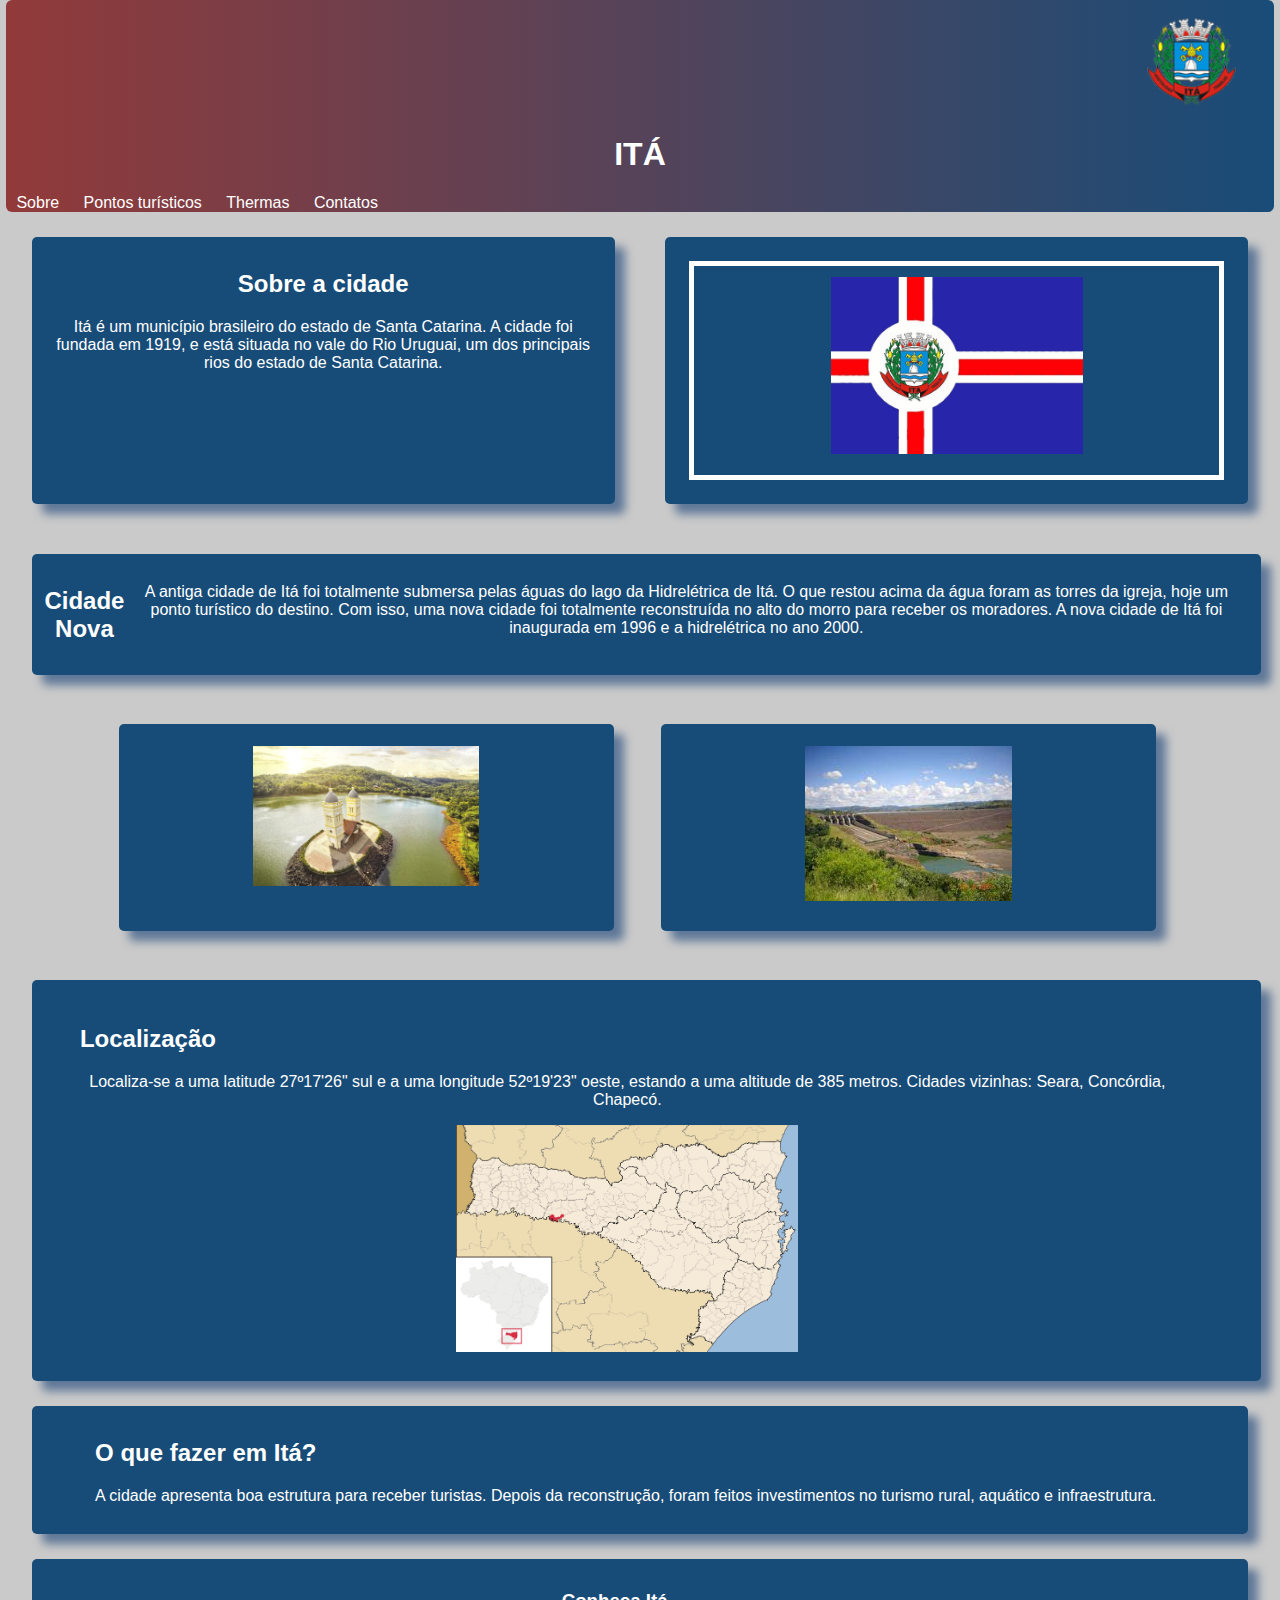
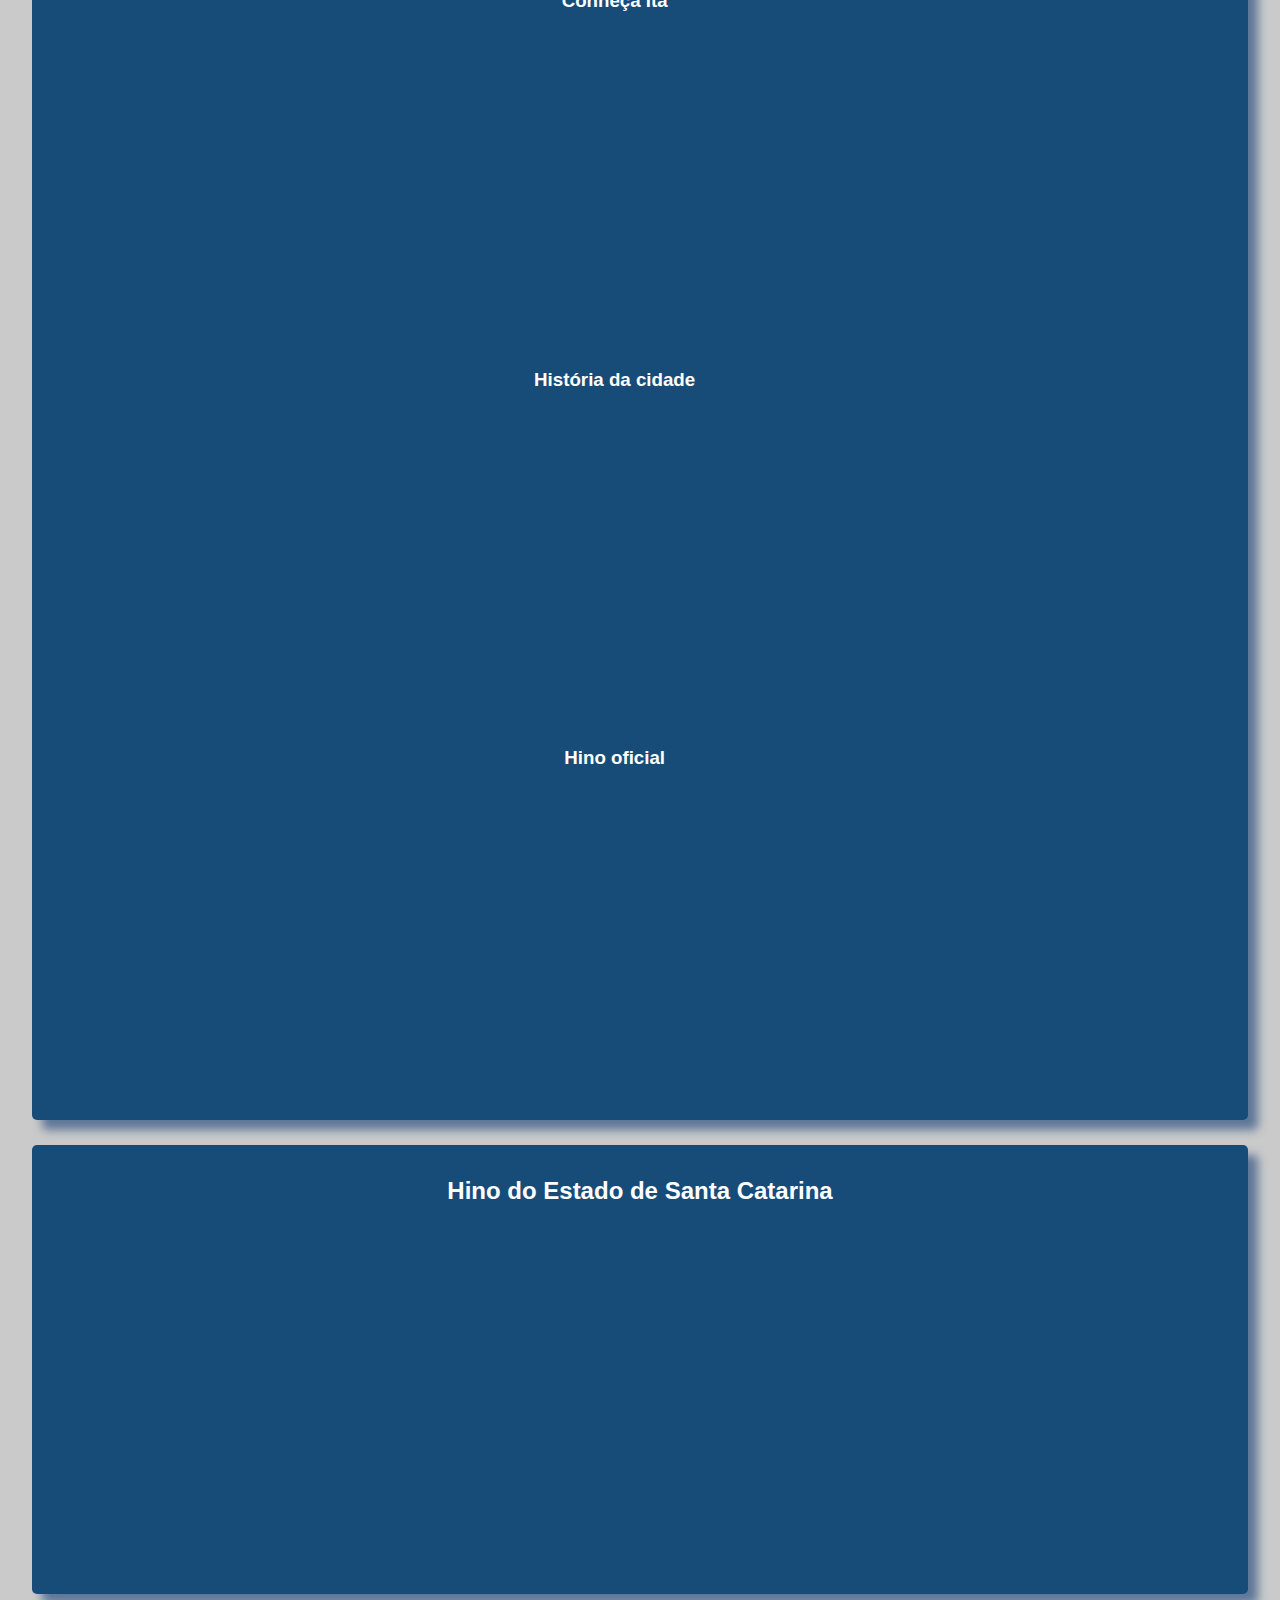
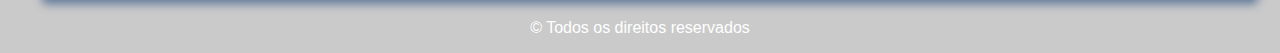
<file: index.html>
<!DOCTYPE html>
<html lang="en">
<head>
    <meta charset="UTF-8">
    <meta http-equiv="X-UA-Compatible" content="IE=edge">
    <meta name="viewport" content="width=device-width, initial-scale=1.0">
    <title>Itá</title>
    <link rel="stylesheet" href="css/layout4.css">
    <link rel="icon" href="img/favicon.ico" type="image/x-icon">
    
</head>
<body>
    <header> 
        <div class="logo">
           <picture>
                <img src="img/Brasão_Itá.png" alt="brasão">
           </picture>
        </div>
        <div class="ita"><h1>ITÁ</h1></div>
        <nav>
            <div class="navegacao">
                    <a href="index.html">Sobre</a>
                    <a href="pturisticos.html">Pontos turísticos</a>
                    <a href="thermas.html">Thermas</a>
                    <a href="contato.html">Contatos</a>
            </div>
        </nav>
</header>
<main>
    <div class="principal">
        <div class="bloquinho">
        <div class="conteudo1">
          <h2>Sobre a cidade</h2>
          <p>Itá é um município brasileiro do estado de Santa Catarina. A cidade foi fundada em 1919, e está situada no vale do Rio Uruguai, um dos principais rios do estado de Santa Catarina.</p>
        </div>
        <div class="conteudo2">
          <div class="imgatn"><img src="img/Bandeira_Itá_SC_Brasil.jpg" alt="" width="48%"></div>
        </div>
      </div>
        </div>
        <div class="conteudo3">
            <h2>Cidade Nova</h2>
            <p>A antiga cidade de Itá foi totalmente submersa pelas águas do lago da Hidrelétrica de Itá. O que restou acima da água foram as torres da igreja, hoje um ponto turístico do destino. Com isso, uma nova cidade foi totalmente reconstruída no alto do morro para receber os moradores. A nova cidade de Itá foi inaugurada em 1996 e a hidrelétrica no ano 2000.</p>

        </div>
        <div class="bloquinho2">
        <div class="conteudo4">
          <div class="imgatn2"><img src="img/ita2.webp" alt="" width="48%"></div>
        </div>
        <div class="conteudo5">
          <div class="imgatn2"><img src="img/hidr.jpg" alt="" width="44%"></div>
        </div>
      </div>
        
        <div class="localiz">
          <div class="esq"><h2>Localização</h2></div>
          <p>Localiza-se a uma latitude 27º17'26" sul e a uma longitude 52º19'23" oeste, estando a uma altitude de 385 metros. Cidades vizinhas: Seara, Concórdia, Chapecó.</p>
          <img src="img/itamapa.png" alt="" width="30%">
        </div>


        <div class="bloquinho3">  
          <div class="conteudo6">
          <div class="esq1"><h2>O que fazer em Itá?</h2></div>
          <p>A cidade apresenta boa estrutura para receber turistas. Depois da reconstrução, foram feitos investimentos no turismo rural, aquático e infraestrutura.</p>
          </div>
        <div class="conteudo7">
          <h3>Conheça Itá</h3>
          <iframe width="560" height="315" src="https://www.youtube.com/embed/58eEfE4xX2c" title="YouTube video player" frameborder="0" allow="accelerometer; autoplay; clipboard-write; encrypted-media; gyroscope; picture-in-picture" allowfullscreen class="iframe"></iframe>
          
          <h3>História da cidade</h3>
          <iframe width="560" height="315" src="https://www.youtube.com/embed/K-O6Mej8JjU" title="YouTube video player" frameborder="0" allow="accelerometer; autoplay; clipboard-write; encrypted-media; gyroscope; picture-in-picture" allowfullscreen class="iframe" ></iframe>
          
          <h3>Hino oficial</h3>
          <iframe width="560" height="315" src="https://www.youtube.com/embed/evDP-m3czQg" title="YouTube video player" frameborder="0" allow="accelerometer; autoplay; clipboard-write; encrypted-media; gyroscope; picture-in-picture" allowfullscreen class="iframe"></iframe></div>
        </div>
        </div>
        <div class="audio">
        <h2>Hino do Estado de Santa Catarina</h2>
            <iframe style="border-radius:12px" src="https://open.spotify.com/embed/track/4v0RUmHuxI3srJSXWWIcRh?utm_source=generator" width="100%" height="352" frameBorder="0" allowfullscreen="" allow="autoplay; clipboard-write; encrypted-media; fullscreen; picture-in-picture" loading="lazy"></iframe></div>
      </div>
</main>
<footer>
    <div class="rodape">
      <p>© Todos os direitos reservados</p>
    </div>
  </footer>
</body>
</html>
</file>
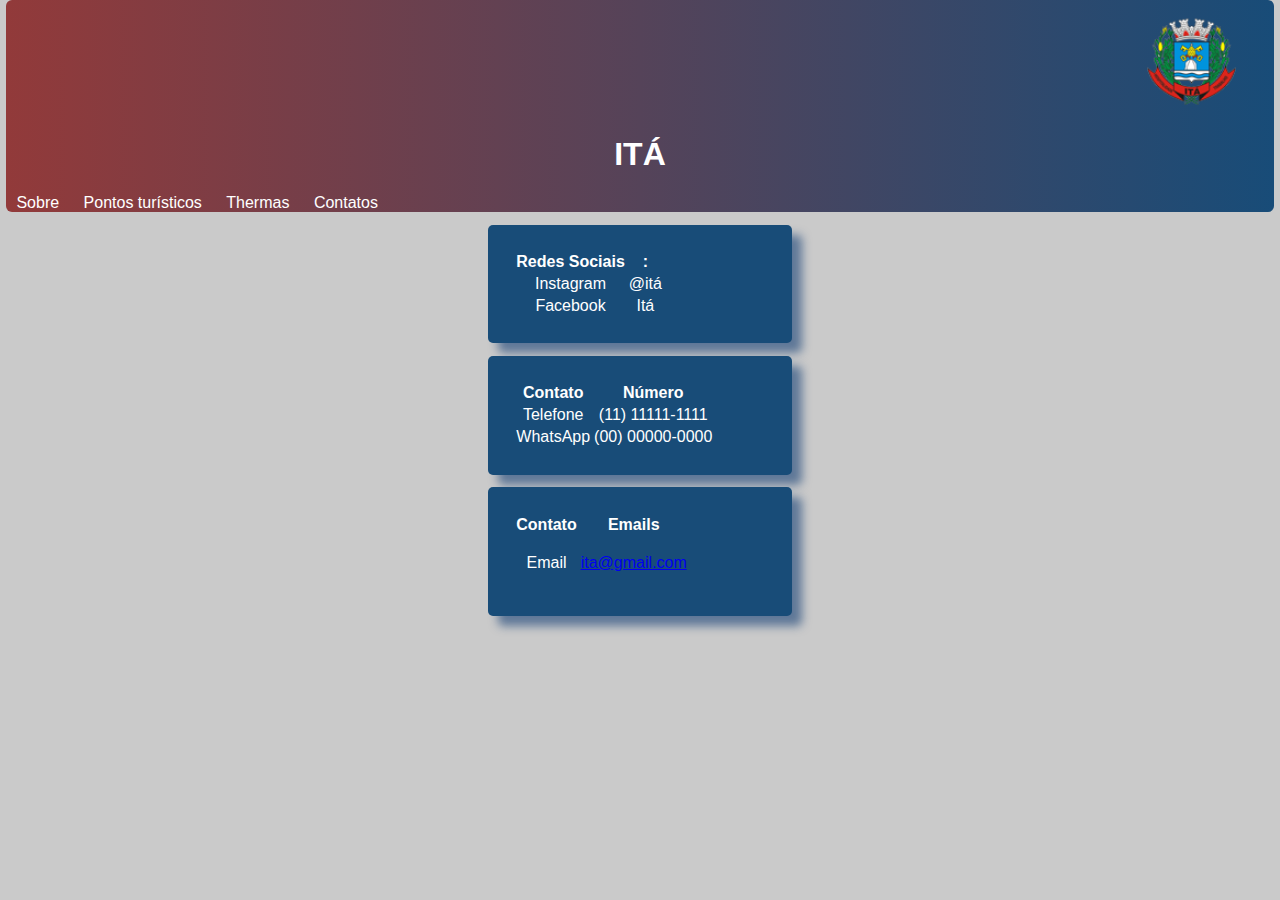
<file: contato.html>
<!DOCTYPE html>
<html lang="en">

<head>
	<meta charset="UTF-8">
	<meta http-equiv="X-UA-Compatible" content="IE=edge">
	<meta name="viewport" content="width=device-width, initial-scale=1.0">
	<title>Itá Thermas Aqua Parque - Contato</title>

    <link rel="icon" href="img/favicon.ico" type="image/x-icon">
	<link rel="stylesheet" href="css/layout.css">

</head>

<body>

    <header> 
        <div class="logo">
           <picture>
                <img src="img/Brasão_Itá.png" alt="brasão">
           </picture>
        </div>
        <div class="ita"><h1>ITÁ</h1></div>
        <nav>
            <div class="navegacao">
                <a href="index.html">Sobre</a>
                <a href="pturisticos.html">Pontos turísticos</a>
                <a href="thermas.html">Thermas</a>
                <a href="contato.html">Contatos</a>
            </div>
        </nav>
</header>
			
		
		
	</div>
	<div class="tabel">
	<div class="conteudo">
		<table class="table">
			<thead>
				<tr>
					<th>Redes Sociais</th>
					<th>:</th>
				</tr>
			</thead>

			<tbody>
				<tr>
					<td>Instagram</td>
					<td>@itá</td>
				</tr>
				<tr>
					<td>Facebook</td>
					<td>Itá</td>
				</tr>
			</tbody>
		</table>
	</div>

	<div class="conteudo">
		<table class="table">
			<thead>
				<tr>
					<th>Contato</th>
					<th>Número</th>
				</tr>
			</thead>

			<tbody>
				<tr>
					<td>Telefone</td>
					<td>(11) 11111-1111</td>
				</tr>
				<tr>
					<td>WhatsApp</td>
					<td>(00) 00000-0000</td>
				</tr>
			</tbody>
		</table>
	</div>

	<div class="conteudo">
		<table class="table">
			<thead>
				<tr>
					<th>Contato</th>
					<th>Emails</th>
				</tr>
			</thead>
		
			<tbody>
				<tr>
					<td>Email</td>
					<td> <p><a href="mailto:knopika.helo@gmail.com" target="_blank">ita@gmail.com</a> </p></td> 
				</tr>
			</tbody>
		</table>
		
	</div>
</div>
</body>
    
</html>
</file>
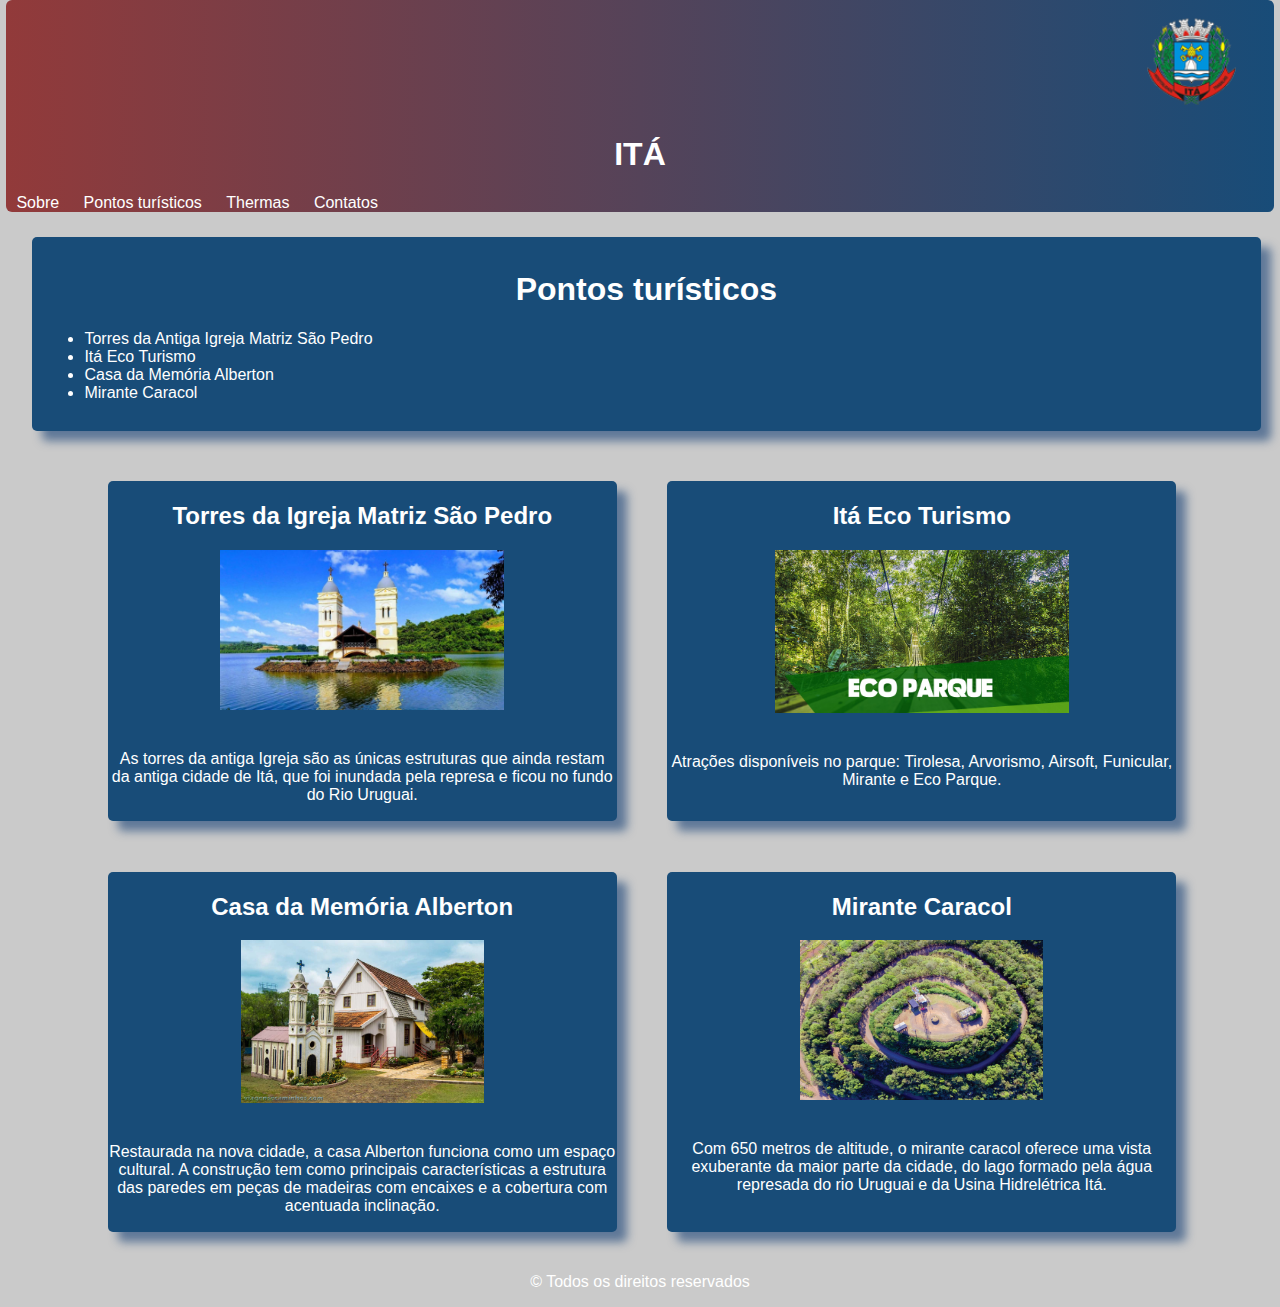
<file: pturisticos.html>
<!DOCTYPE html>
<html lang="en">
<head>
    <meta charset="UTF-8">
    <meta http-equiv="X-UA-Compatible" content="IE=edge">
    <meta name="viewport" content="width=device-width, initial-scale=1.0">
    <title>Pontos Turísticos Itá</title>
    <link rel="stylesheet" href="css/layout2.css">
    <link rel="icon" href="img/favicon.ico" type="image/x-icon">
    
</head>
<body>
    <header> 
        <div class="logo">
           <picture>
                <img src="img/Brasão_Itá.png" alt="brasão">
           </picture>
        </div>
        <div class="ita"><h1>ITÁ</h1></div>
        <nav>
            <div class="navegacao">
                <a href="index.html">Sobre</a>
                <a href="pturisticos.html">Pontos turísticos</a>
                <a href="thermas.html">Thermas</a>
                <a href="contato.html">Contatos</a>
            </div>
        </nav>
</header>
<main>
    <div class="principal">
        
        <div class="conteudo1">
          <h1>Pontos turísticos</h1>
            <div class="organ"><ul>
                <li>Torres da Antiga Igreja Matriz São Pedro</li>
                <li>Itá Eco Turismo</li>
                <li>Casa da Memória Alberton</li>
                <li>Mirante Caracol</li>
            </ul></div>
    </div>
        <div class="bloquinho">
        <div class="conteudo2">
          <h2>Torres da Igreja Matriz São Pedro</h2>
          <div class="torres"><img src="img/torres.jpg" alt="" width="56%"></div>
          <p>As torres da antiga Igreja são as únicas estruturas que ainda restam da antiga cidade de Itá, que foi inundada pela represa e ficou no fundo do Rio Uruguai.</p>
        </div>

        <div class="conteudo3">
          <h2>Itá Eco Turismo</h2>
          <div class="torres"><img src="img/eco.jpg" alt="" width="58%"></div>
          <p>Atrações disponíveis no parque: Tirolesa, Arvorismo, Airsoft, Funicular, Mirante e Eco Parque.</p>
        </div>
    </div>
        <div class="bloquinho2">
        <div class="conteudo4">
            <h2>Casa da Memória Alberton</h2>
            <div class="torres"><img src="img/casa-alberton-ita-sc.jpg" alt="" width="48%"></div>
            <p>Restaurada na nova cidade, a casa Alberton funciona como um espaço cultural. A construção tem como principais características a estrutura das paredes em peças de madeiras com encaixes e a cobertura com acentuada inclinação.</p>
        </div>
         
        
          <div class="conteudo5">
            <h2>Mirante Caracol</h2>
            <div class="torres"><img src="img/caracol.png" alt="" width="48%"></div>
            <p>Com 650 metros de altitude, o mirante caracol oferece uma vista exuberante da maior parte da cidade, do lago formado pela água represada do rio Uruguai e da Usina Hidrelétrica Itá.</p>
          </div>
        </div>
        <div class="conteudo6">
        </div>
        
      </div>
</main>
<footer>
    <div class="rodape">
      <p>© Todos os direitos reservados</p>
    </div>
  </footer>
</body>
</html>
</file>
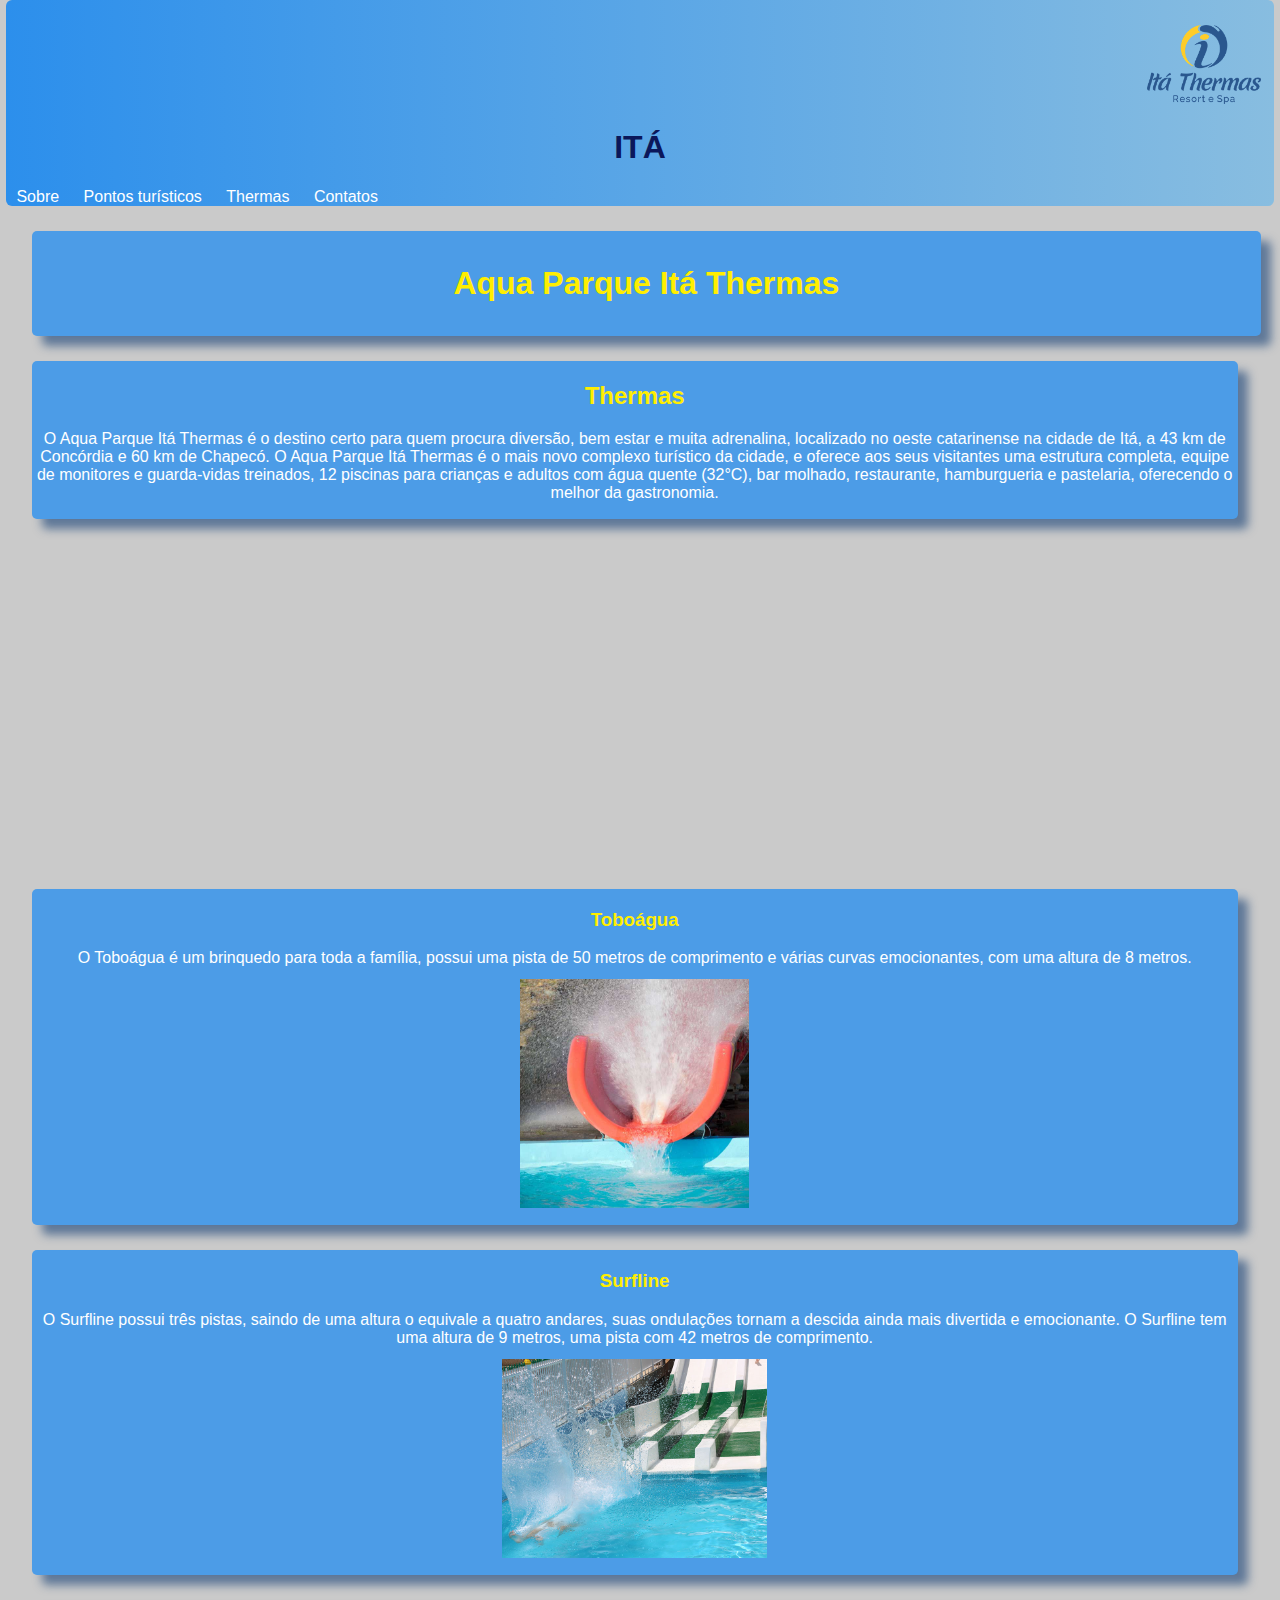
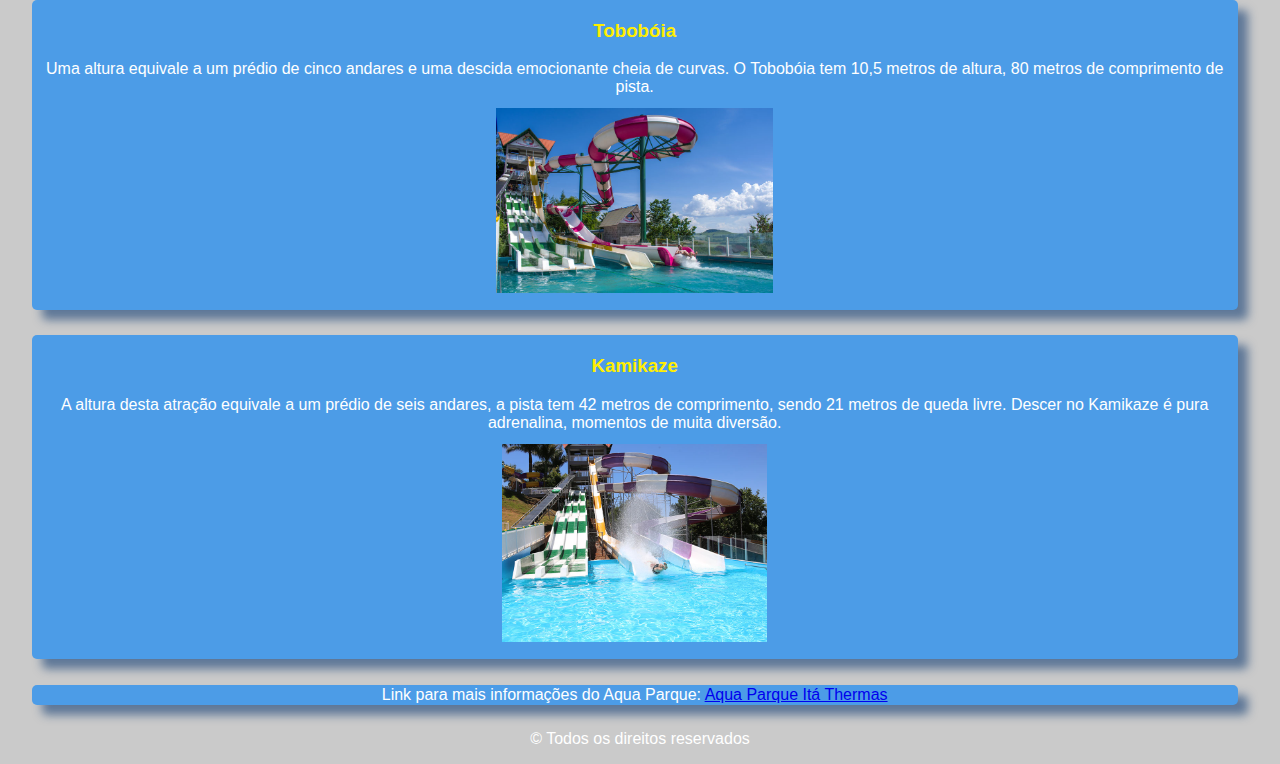
<file: thermas.html>
<!DOCTYPE html>
<html lang="en">
<head>
    <meta charset="UTF-8">
    <meta http-equiv="X-UA-Compatible" content="IE=edge">
    <meta name="viewport" content="width=device-width, initial-scale=1.0">
    <title>Thermas de Itá</title>
    <link rel="stylesheet" href="css/layout1.css">
    <link rel="icon" href="img/favicon.ico" type="image/x-icon">
</head>
<body>
    <header> 
        <div class="logo">
           <picture>
                <img src="img/logo_ita.png" alt="logo">
           </picture>
        </div>
        <div class="ita"><h1>ITÁ</h1></div>
        <nav>
            <div class="navegacao">
                <a href="index.html">Sobre</a>
                <a href="pturisticos.html">Pontos turísticos</a>
                <a href="thermas.html">Thermas</a>
                <a href="contato.html">Contatos</a>
            </div>
        </nav>
</header>
<main>
    <div class="principal">
        <div class="conteudo1">
            <div class="titth"><h1>Aqua Parque Itá Thermas</h1></div>
          </div>
        <div class="conteudo2">
            <div class="titth"><h2>Thermas</h2></div>
            <p>O Aqua Parque Itá Thermas é o destino certo para quem procura diversão, bem estar e muita adrenalina, localizado no oeste catarinense na cidade de Itá, a 43 km de Concórdia e 60 km de Chapecó. O Aqua Parque Itá Thermas é o mais novo complexo turístico da cidade, e oferece aos seus visitantes uma estrutura completa, equipe de monitores e guarda-vidas treinados, 12 piscinas para crianças e adultos com água quente (32°C), bar molhado, restaurante, hamburgueria e pastelaria, oferecendo o melhor da gastronomia. </p>
        </div>
        </div>
        <div class="bloquinho2">
        <div class="conteudo3">
            <div class="video1">
                <iframe width="560" height="315" src="https://www.youtube.com/embed/wntFJcJK1_A" title="YouTube video player" frameborder="0" allow="accelerometer; autoplay; clipboard-write; encrypted-media; gyroscope; picture-in-picture" allowfullscreen class="iframe"></iframe></div>
        
        </div>
        <div class="conteudo4">
            <div class="titob"><h3>Toboágua</h3></div>
            O Toboágua é um brinquedo para toda a família, possui uma pista de 50 metros de comprimento e várias curvas emocionantes, com uma altura de 8 metros.
            <div class="imagemtoboagua"> <img src="img/toboagua.jpg" width="19%"></div>
        </div>
        <div class="conteudo5">
            <div class="titob"><h3>Surfline</h3></div>
            O Surfline possui três pistas, saindo de uma altura o equivale a quatro andares, suas ondulações tornam a descida ainda mais divertida e emocionante. O Surfline tem uma altura de 9 metros, uma pista com 42 metros de comprimento.
            <div class="imagemsurfline"> <img src="img/toboboia.jpg" width="22%"></div>
        </div>
        <div class="conteudo6">
            <div class="titob"><h3>Tobobóia</h3></div>
            Uma altura equivale a um prédio de cinco andares e uma descida emocionante cheia de curvas. O Tobobóia tem 10,5 metros de altura, 80 metros de comprimento de pista.
            <div class="imagemsurfline"> <img src="img/toboboia01.jpg" width="23%"></div>
        </div>
        <div class="conteudo6">
            <div class="titob"><h3>Kamikaze</h3></div>
            A altura desta atração equivale a um prédio de seis andares, a pista tem 42 metros de comprimento, sendo 21 metros de queda livre. Descer no Kamikaze é pura adrenalina, momentos de muita diversão.
            <div class="imagemsurfline"> <img src="img/kamikaze.jpg" width="22%"></div>
        </div>
        <div class="link">
            Link para mais informações do Aqua Parque: <a href=" https://aquaparqueitathermas.com.br/"target="_blank">Aqua Parque Itá Thermas</a>
        </div>
</main>
<footer>
    <div class="rodape">
      <p>© Todos os direitos reservados</p>
    </div>
  </footer>
</body>
</html>
</file>
<file: css/layout4.css>
body{
    font-family:'Trebuchet MS', 'Lucida Sans Unicode', 'Lucida Grande', 'Lucida Sans', Arial, sans-serif;
    margin: 0 auto;
    width: 99%;
    background-color: #CACACA; 
}
header{
    border-radius: 6px;
    background: linear-gradient(to right, #923a3a,  #184C78);
}
.navegacao a{
    position: relative;
    color:#ffffff;
    margin: 10px;    
    text-decoration: none;
}
.navegacao a:hover{
    color:#000000;
}
.ita{
    text-align: center;
    position: relative;
    color: #ffffff;
}
.logo img{
    width: 7%; 
    padding-top: 1%;
    padding-left: 90%;
}
.conteudo1{
    
    background-color: #184C78;
    width: 50%;
    margin: 2%;
    text-align: center;
    border-radius: 5px;
    padding: 1%;
    box-shadow: 10px 10px 10px #15407598;
    color:#ffffff;
    
}
.conteudo2{
    display: flex;
    background-color: #184C78;
    width: 50%;
    margin: 2%;
    text-align: center;
    border-radius: 5px;
    padding: 1%;
    box-shadow: 10px 10px 10px #15407598;
    color:#ffffff;
    
}
.bloquinho{
    display: flex;
    flex-direction: row;
    position: relative;
}
.conteudo3{
    display: flex;
    background-color: #184C78;
    width: 95%;
    margin: 2%;
    border-radius: 5px;
    text-align: center;
    padding: 1%;
    box-shadow: 10px 10px 10px #15407598;
    color:#ffffff;
}
.conteudo4{
    background-color: #184C78;
    width: 40%;
    margin: 2%;
    border-radius: 5px;
    text-align: center;
    padding: 1%;
    box-shadow: 10px 10px 10px #15407598;
    color:#ffffff;
}
.imgatn{
    padding-bottom: 3%;
    padding-top: 2%;
    margin: 2%;
    border: 5px solid rgb(255, 255, 255);
}
.conteudo5{
    background-color: #184C78;
    width: 40%;
    margin: 2%;
    border-radius: 5px;
    text-align: center;
    padding: 1%;
    box-shadow: 10px 10px 10px #15407598;
    color:#ffffff;
}
.bloquinho2{
    display: flex;
    flex-direction: row;
    position: relative;
    padding-left: 07%;
}
.conteudo6{
    background-color: #184C78;
    width: 90%;
    margin: 2%;
    border-radius: 5px;
    text-align: left;
    padding: 1%;
    box-shadow: 10px 10px 10px #15407598;
    color:#ffffff;
    padding-left: 5%;

}
.conteudo7{
    background-color: #184C78;
    width: 90%;
    margin: 2%;
    border-radius: 5px;
    text-align: center;
    padding: 1%;
    box-shadow: 10px 10px 10px #15407598;
    color:#ffffff;
    padding-right: 5%;
}
.localiz{
    background-color: #184C78;
    width: 90%;
    margin: 2%;
    border-radius: 5px;
    text-align: center;
    padding: 2%;
    box-shadow: 10px 10px 10px #15407598;
    color:#ffffff;
    padding-right: 5%;
    text-align: center;
}
.rodape{
    color: #ffffff;
    text-align: center;
}
.esq{
    text-align: left;
    padding-left: 2%;
}
.esq1{
    text-align: left ;
    
}
.audio{
    background-color: #184C78;
    width: 94%;
    margin: 2%;
    border-radius: 5px;
    text-align: center;
    padding: 1%;
    box-shadow: 10px 10px 10px #15407598;
    color:#ffffff;
}
.principal{
    display: flex;
    flex-direction: row;
}
.video01{
    position: relative;
    left: 27%;
    display: flex;
}
.iframe{
    width: 50%;
}
.imgatn2{
    padding-bottom: 3%;
    padding-top: 2%; 
}
</file>
<file: css/layout.css>
body{
    font-family: 'Trebuchet MS', 'Lucida Sans Unicode', 'Lucida Grande', 'Lucida Sans', Arial, sans-serif;
    margin: 0 auto;
    width: 99%;
    background-color: #CACACA; 
}
header{
    border-radius: 6px;
    background: linear-gradient(to right, #923a3a,  #184C78);
}
.navegacao a{
    position: relative;
    color:#ffffff;
    margin: 10px;    
    text-decoration: none;
}
.navegacao a:hover{
    color:#000000;
}
.ita{
    text-align: center;
    position: relative;
    color: #ffffff;
}
.logo img{
    width: 7%; 
    padding-top: 1%;
    padding-left: 90%;
}
.conteudo1{
    background-color: #184C78;
    width: 40%;
    margin: 2%;
    border-radius: 5px;
    text-align: center;
    padding: 1%;
    box-shadow: 10px 10px 10px #15407598;
    color:#ffffff;
}
.conteudo2{
    background-color: #184C78;
    width: 40%;
    margin: 2%;
    border-radius: 5px;
    text-align: center;
    padding: 1px;
    box-shadow: 10px 10px 10px #15407598;
    color:#ffffff;
}
.bloquinho{
    display: flex;
    flex-direction: row;
    position: relative;
    right: -4%;
}
.conteudo3{
    background-color: #184C78;
    width: 40%;
    margin: 2%;
    border-radius: 5px;
    text-align: center;
    padding: 1%;
    box-shadow: 10px 10px 10px #15407598;
    color:#ffffff;
}
.conteudo4{
    background-color: #184C78;
    width: 40%;
    margin: 2%;
    border-radius: 5px;
    text-align: center;
    padding: 1px;
    box-shadow: 10px 10px 10px #15407598;
    color:#ffffff;
}
.bloquinho2{
    display: flex;
    flex-direction: row;
    position: relative;
    right: -4%;
}
.conteudo5{
    background-color: #184C78;
    width: 40%;
    margin: 2%;
    border-radius: 5px;
    text-align: center;
    padding: 1%;
    box-shadow: 10px 10px 10px #15407598;
    color:#ffffff;
}
.conteudo6{
    background-color: #184C78; 
    width: 40%;
    margin: 2%;
    border-radius: 5px;
    text-align: center;
    padding: 1px;
    box-shadow: 10px 10px 10px #15407598;
    color:#ffffff;
}
.bloquinho3{
    display: flex;
    flex-direction: row;
    position: relative;
    right: -4%;
}
.rodape{
    color: #ffffff;
    text-align: center;
    
}
.imgatn{
padding-bottom: 3%;
padding-top: 2%;
}
.conteudo{
    background-color: #184C78;
}
.conteudo{
    padding: 2%;
    color: #ffffff; 
    background-color: #184C78;
    margin: 1%;
    border-radius: 5px;
    box-shadow: 10px 10px 10px#15407598 ;
    width: 20%;
    text-align: center;
    position: relative;
    left: 37%;
    display: flex;

}
</file>
<file: css/layout2.css>
body{
    font-family: 'Trebuchet MS', 'Lucida Sans Unicode', 'Lucida Grande', 'Lucida Sans', Arial, sans-serif;
    margin: 0 auto;
    width: 99%;
    background-color: #CACACA; 
}
header{
    border-radius: 6px;
    background: linear-gradient(to right, #923a3a,  #184C78);
}
.navegacao a{
    position: relative;
    color:#ffffff;
    margin: 10px;  
    text-decoration: none;
    
}
.navegacao a:hover{
    color:#000000;
}
.ita{
    text-align: center;
    position: relative;
    color: #ffffff;
}
.logo img{
    width: 7%; 
    padding-top: 1%;
    padding-left: 90%;
}
.conteudo1{
    background-color: #184C78;
    width: 95%;
    margin: 2%;
    border-radius: 5px;
    text-align: center;
    padding: 1%;
    box-shadow: 10px 10px 10px #15407598;
    color:#ffffff;
}
.organ{
    text-align: left;
}
.conteudo2{
    background-color: #184C78;
    width: 40%;
    margin: 2%;
    border-radius: 5px;
    text-align: center;
    padding: 1px;
    box-shadow: 10px 10px 10px #15407598;
    color:#ffffff;
}
.conteudo3{
    background-color: #184C78;
    width: 40%;
    margin: 2%;
    border-radius: 5px;
    text-align: center;
    padding: 1px;
    box-shadow: 10px 10px 10px #15407598;
    color:#ffffff;
}
.bloquinho{
    display: flex;
    flex-direction: row;
    position: relative;
    right: -6%;
}
.conteudo4{
    background-color: #184C78;
    width: 40%;
    margin: 2%;
    border-radius: 5px;
    text-align: center;
    padding: 1px;
    box-shadow: 10px 10px 10px #15407598;
    color:#ffffff;
}
.conteudo5{
    background-color: #184C78;
    width: 40%;
    margin: 2%;
    border-radius: 5px;
    text-align: center;
    padding: 1px;
    box-shadow: 10px 10px 10px #15407598;
    color:#ffffff;
}
.bloquinho2{
    display: flex;
    flex-direction: row;
    position: relative;
    right: -6%;
}
.rodape{
    color: #ffffff;
    text-align: center;
}
.torres{
    padding-bottom: 4%;
}
</file>
<file: css/layout1.css>
body{
    font-family: 'Trebuchet MS', 'Lucida Sans Unicode', 'Lucida Grande', 'Lucida Sans', Arial, sans-serif;
    margin: 0 auto;
    width: 99%;
    background-color: #CACACA; 
}
header{
    border-radius: 6px;
    background: linear-gradient(to right, #2c8fec,  #88bde0);
}
.navegacao a{
    position: relative;
    color:#ffffff;
    margin: 10px; 
    text-decoration: none;
}
.navegacao a:hover{
    color:rgb(255, 238, 0);
}
.ita{
    text-align: center;
    position: relative;
    color: #0b175a;
}
.logo img{
    width: 9%; 
    padding-top: 2%;
    padding-left: 90%;
}
.conteudo1{
    background-color: #4c9ce7;
    width: 95%;
    margin: 2%;
    border-radius: 5px;
    text-align: center;
    padding: 1%;
    box-shadow: 10px 10px 10px #15407598;
    color:#ffffff;
}
.rodape{
    color: #ffffff;
    text-align: center;
}
.conteudo2{
    background-color: #4c9ce7;
    width: 95%;
    margin: 2%;
    border-radius: 5px;
    text-align: center;
    padding: 1px;
    box-shadow: 10px 10px 10px #15407598;
    color:#ffffff;
}

.conteudo4{
    background-color: #4c9ce7;
    width: 95%;
    margin: 2%;
    border-radius: 5px;
    text-align: center;  
    padding: 1px;
    box-shadow: 10px 10px 10px #15407598;
    color:#ffffff;
}
.imagemtoboagua{
    padding-top: 1%;
    padding-bottom: 1%;
    border-radius: 5px;
    text-align: center;
}
.titob{
    color: rgb(255, 238, 0);
}
.titth{
    color: rgb(255, 238, 0);
}
.imagemsurfline{
    padding-top: 1%;
    padding-bottom: 1%;
    border-radius: 5px;
    text-align: center;
}
.conteudo5{
    background-color: #4c9ce7;
    width: 95%;
    margin: 2%;
    border-radius: 5px;
    text-align: center;  
    padding: 1px;
    box-shadow: 10px 10px 10px #15407598;
    color:#ffffff;
}
.conteudo6{
    background-color: #4c9ce7;
    width: 95%;
    margin: 2%;
    border-radius: 5px;
    text-align: center;  
    padding: 1px;
    box-shadow: 10px 10px 10px #15407598;
    color:#ffffff;
}
.link{
    background-color: #4c9ce7;
    width: 95%;
    margin: 2%;
    border-radius: 5px;
    text-align: center;  
    padding: 1px;
    box-shadow: 10px 10px 10px #15407598;
    color:#ffffff; 
}
.video1{
    padding-left: 30%;
}
.iframe{
    width: 50%;
}
</file>
